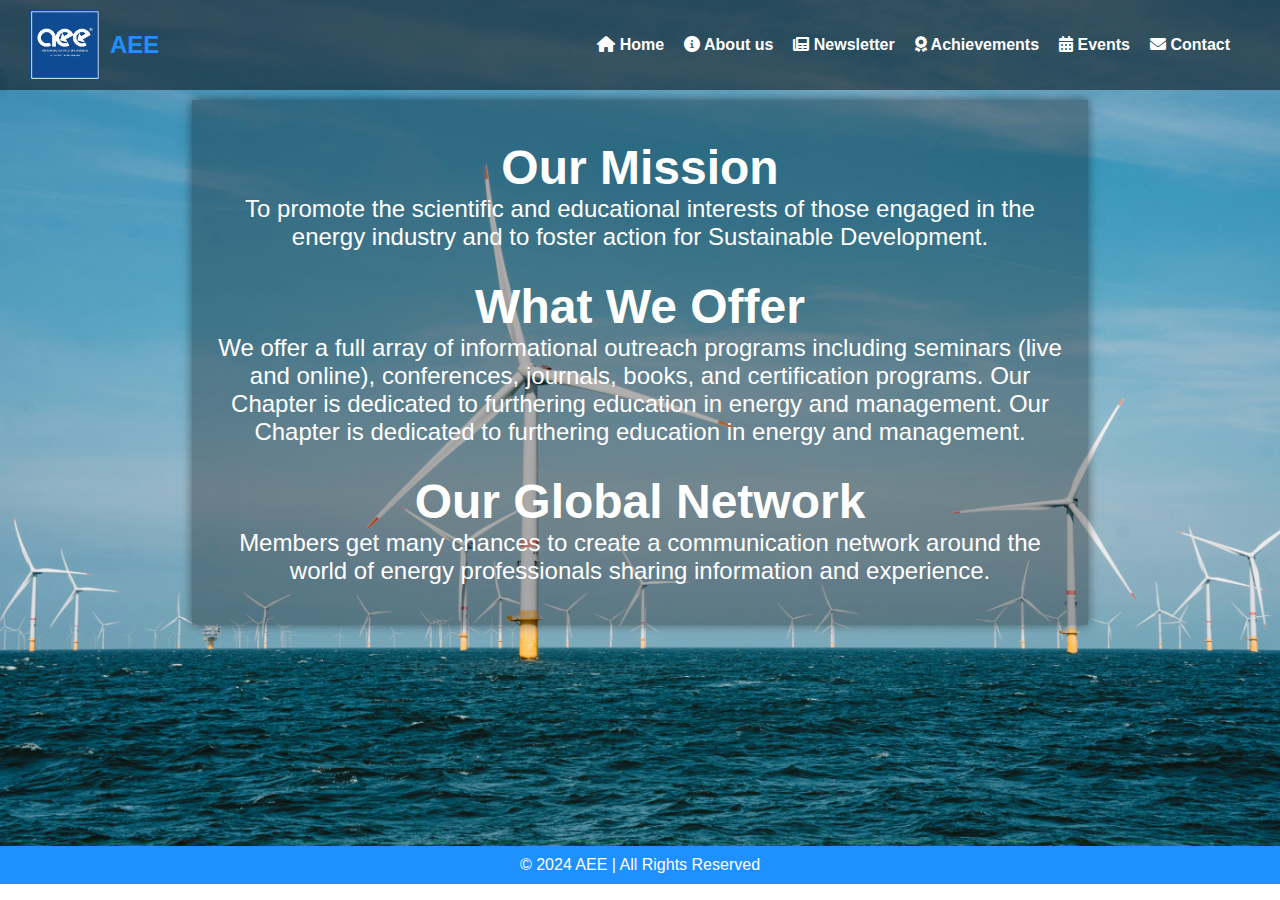
<file: Project AEE/about.html>
<!DOCTYPE html>
<html lang="en">
<head>
    <meta charset="UTF-8">
    <meta name="viewport" content="width=device-width, initial-scale=1.0">
    <title>AEE Example Website with Photo Background</title>
    <!-- Font Awesome CDN -->
    <link rel="stylesheet" href="https://cdnjs.cloudflare.com/ajax/libs/font-awesome/6.0.0-beta3/css/all.min.css">
    <style>
        * {
            margin: 0;
            padding: 0;
            box-sizing: border-box;
        }

        body, html {
            height: 100%;
            font-family: Arial, sans-serif;
        }

        /* Styling for logo */
        .logo {
            display: flex;
            align-items: center;
        }

        .logo-img {
            height: 70px; /* Adjust height as needed */
            margin-right: 10px; /* Space between logo and text */
        }

        .logo h1 {
            font-size: 24px;
            color: #1e90ff;  /* Light blue text */
        }

        .photo-container {
            position: relative;
            height: 94%; /* Full viewport height */
            width: 100%;
            overflow: hidden;
            background: url('aboutpic1.jpg') no-repeat center center/cover; /* Photo background */
        }

        /* Overlay content settings */
        header {
            background: rgba(0, 0, 0, 0.5);  /* Semi-transparent black for readability */
            color: white;
            padding: 10px;
            text-align: center;
        }

        header nav {
            display: flex;
            justify-content: space-between;
            align-items: center;
            padding: 0 20px;
        }

        .nav-links {
            list-style: none;
            display: flex;
        }

        .nav-links li {
            margin-right: 20px;
        }

        .nav-links a {
            color: #fff;  /* White text for the links */
            text-decoration: none;
            font-weight: bold;
        }

        .nav-links a:hover {
            color: #1e90ff;  /* Light blue on hover */
        }

        .logo h1 {
            color: #1e90ff;  /* Light blue logo */
        }

        .main-content {
            position: absolute;
            top: 100px; /* Adjust based on header height */
            left: 15%;
            width: 70%;
            padding: 40px 20px;
            background: rgba(0, 0, 0, 0.3);  /* Transparent black box */
            color: white;
            font-size: 24px;
            text-align: center;
            box-shadow: 0 0 10px rgba(0, 0, 0, 0.5);  /* Optional shadow */
        }

        .cta-button {
            background-color: #1e90ff;  /* Light blue button */
            padding: 10px 20px;
            color: white;
            text-decoration: none;
            border-radius: 5px;
            margin-top: 20px;
            display: inline-block;
        }

        .cta-button:hover {
            background-color: #104e8b;  /* Darker blue on hover */
        }


        footer {
            background-color: #1e90ff;  /* Light blue footer */
            color: white;
            text-align: center;
            padding: 10px 0;
        }
    </style>
</head>
<body>
    <div class="photo-container">
        <!-- Overlay Content -->
        <header>
            <nav>
                <div class="logo">
                    <!-- Logo Image -->
                    <img src="logo.png" alt="AEE Logo" class="logo-img">
                    <!-- Alternative Text Logo -->
                    <h1>AEE</h1>
                </div>
                <ul class="nav-links">
                    <li><a href="index.html"><i class="fas fa-home"></i> Home</a></li>
                    <li><a href="about.html"><i class="fas fa-info-circle"></i> About us</a></li>
                    <li><a href="newsletter.pdf" target="_blank"><i class="fas fa-newspaper"></i> Newsletter</a></li>
                    <li><a href="ach.html"><i class="fas fa-award"></i> Achievements</a></li> 
                    <li><a href="events.html"><i class="fas fa-calendar-alt"></i> Events</a></li>
                    <li><a href="con.html"><i class="fas fa-envelope"></i> Contact</a></li>
                </ul>
            </nav>
        </header>

        <div class="main-content">
            <section class="hero-content">
                <!-- Mission Section -->
<section id="mission">
    <h1>Our Mission</h1>
    <p>To promote the scientific and educational interests of those engaged in the energy industry and to foster action for Sustainable Development.</p>
</section>
<br>
<!-- Programs Section -->
<section id="programs">
    <h1>What We Offer</h1>
    <p>We offer a full array of informational outreach programs including seminars (live and online), conferences, journals, books, and certification programs. Our Chapter is dedicated to furthering education in energy and management. Our Chapter is dedicated to furthering education in energy and management. </p>
</section>
<br>
<!-- Global Network Section -->
<section id="global-network">
    <h1>Our Global Network</h1>
    <p>Members get many chances to create a communication network around the world of energy professionals sharing information and experience.</p>
</section>
            </section>
        </div>
    </div>
    <footer>
        <p>&copy; 2024 AEE | All Rights Reserved</p>
    </footer>
</body>
</html>
</file>
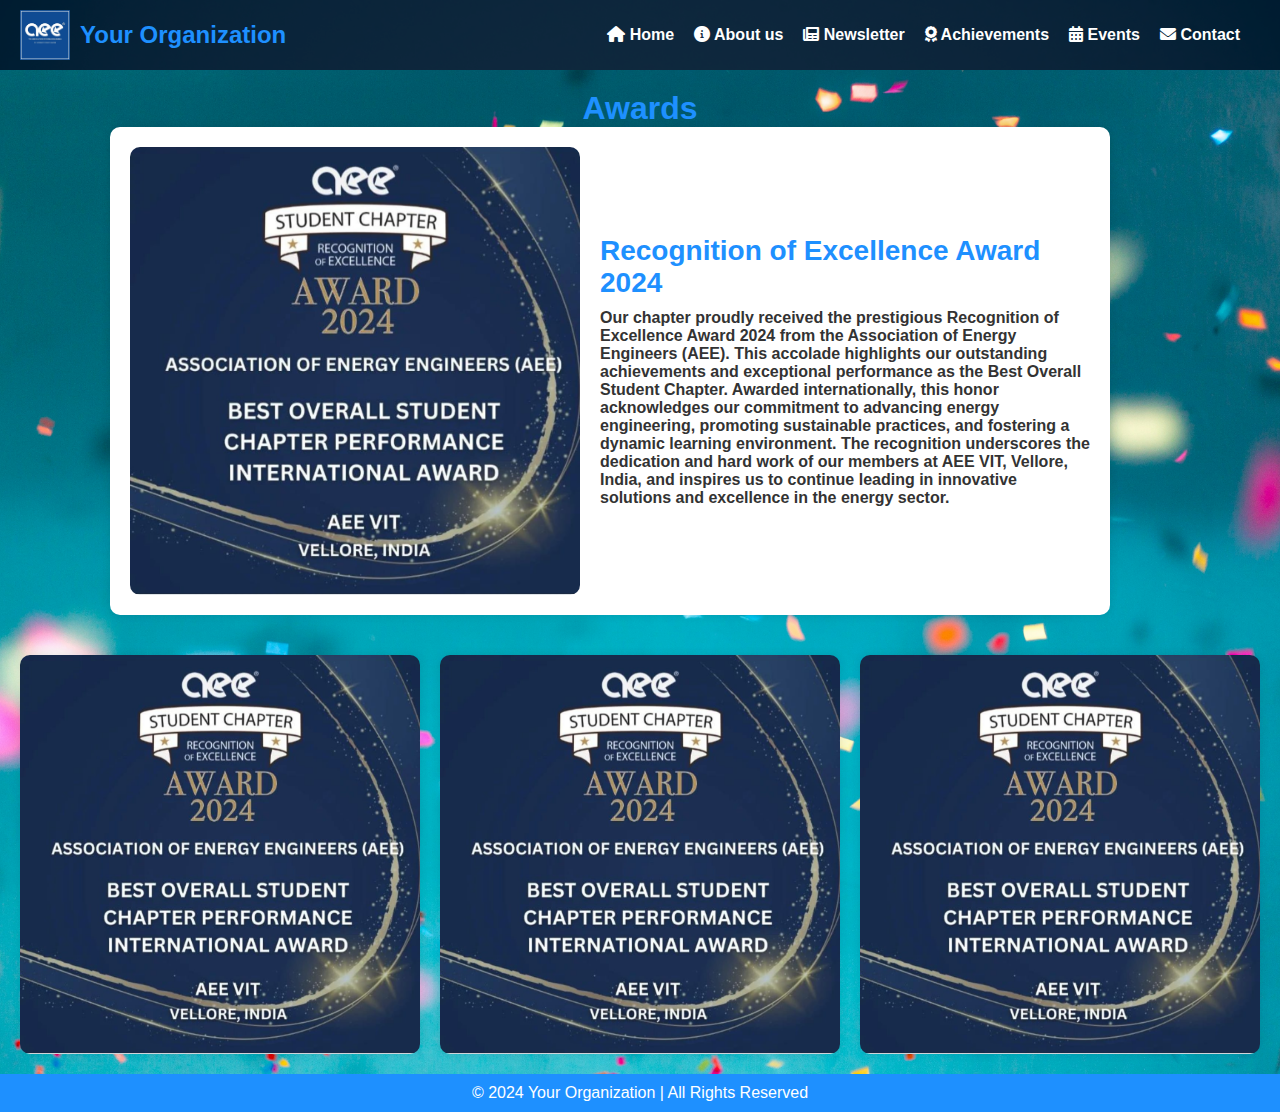
<file: Project AEE/ach.html>
<!DOCTYPE html>
<html lang="en">
<head>
    <meta charset="UTF-8">
    <meta name="viewport" content="width=device-width, initial-scale=1.0">
    <title>Awards Showcase</title>
    <!-- Font Awesome CDN -->
    <link rel="stylesheet" href="https://cdnjs.cloudflare.com/ajax/libs/font-awesome/6.0.0-beta3/css/all.min.css">
    <style>
        * {
            margin: 0;
            padding: 0;
            box-sizing: border-box;
        }

        body, html {
            height: 100%;
            font-family: Arial, sans-serif;
        } 
        
        body {
            background-image: url('blue.jpg');
            background-size: cover;
            background-attachment: fixed;
            background-position: center;
            background-repeat: no-repeat;
        }

        /* Top Panel Styling */
        header {
            background: rgba(0, 0, 0, 0.7); /* Semi-transparent black background */
            color: white;
            padding: 10px 20px;
            text-align: center;
        }

        nav {
            display: flex;
            justify-content: space-between;
            align-items: center;
        }

        .logo {
            display: flex;
            align-items: center;
        }

        .logo-img {
            height: 50px;
            margin-right: 10px;
        }

        .logo h1 {
            font-size: 24px;
            color: #1e90ff;
        }

        .nav-links {
            list-style: none;
            display: flex;
        }

        .nav-links li {
            margin-right: 20px;
        }

        .nav-links a {
            color: #fff;
            text-decoration: none;
            font-weight: bold;
        }

        .nav-links a:hover {
            color: #1e90ff;
        }

        /* Main Container */
        .awards-container {
            padding: 20px;
            text-align: center;
            background-image: url('awardb.jpg'); /* Path to your background image */
            background-size: cover; /* Cover the entire container */
            background-position: center; /* Center the background image */
            background-repeat: no-repeat; /* Do not repeat the background image */
            margin-top: 0px; /* Ensures content doesn't overlap the header */
            position: relative; /* Necessary for the overlay to work */
            color: white; /* Ensure text is readable on the background image */
        }

        /* Main Award Section */
        .main-award {
            display: flex;
width: 1000px;
            align-items: center;
            justify-content: center;
            margin-bottom: 40px;
            margin-left: 90px;
            background-color: white; /* Set the background to white */
            padding: 20px;
            box-shadow: 0 0 10px rgba(0, 0, 0, 0.1);
            border-radius: 10px;
            color: black; /* Change text color to black for better contrast */
            position: relative;
        }

        .main-award img {
            max-width: 450px;
            border-radius: 10px;
            margin-right: 20px;
        }

        .main-award-content {
            max-width: 500px;
            text-align: left;
        }

        .main-award h2 {
            color: #1e90ff;
            font-size: 28px;
            margin-bottom: 10px;
        }

        .main-award p {
            font-size: 16px;
            color: #333;
        }

        /* Side Awards Section */
        .side-awards {
            display: grid;
            grid-template-columns: repeat(auto-fit, minmax(150px, 1fr));
            gap: 20px;
        }

        .side-awards img {
            width: 100%;
            border-radius: 10px;
            box-shadow: 0 0 10px rgba(0, 0, 0, 0.1);
        }

        footer {
            background-color: #1e90ff;
            color: white;
            text-align: center;
            padding: 10px 0;
            margin-top: 0px;
        }

        /* Mobile Responsiveness */
        @media (max-width: 768px) {
            .main-award {
                flex-direction: column;
                text-align: center;
            }

            .main-award img {
                margin-right: 0;
                margin-bottom: 20px;
            }

            .main-award-content {
                max-width: 100%;
            }
        }

        h1 {
            color: #1e90ff; /* Light blue title */
        }
    </style>
</head>
<body>
    <!-- Top Panel -->
    <header>
        <nav>
            <div class="logo">
                <img src="logo.png" alt="Logo" class="logo-img">
                <h1>Your Organization</h1>
            </div>
            <ul class="nav-links">
                <li><a href="index.html"><i class="fas fa-home"></i> Home</a></li>
                    <li><a href="about.html"><i class="fas fa-info-circle"></i> About us</a></li>
                    <li><a href="newsletter.pdf" target="_blank"><i class="fas fa-newspaper"></i> Newsletter</a></li>
                    <li><a href="ach.html"><i class="fas fa-award"></i> Achievements</a></li> 
                    <li><a href="events.html"><i class="fas fa-calendar-alt"></i> Events</a></li>
                    <li><a href="con.html"><i class="fas fa-envelope"></i> Contact</a></li>

            </ul>
        </nav>
    </header>
    <!-- Main Container -->
    <div class="awards-container">
        <h1>Awards</h1>
        <!-- Main Award Section -->
        <div class="main-award">
            <img src="award0.jpg" alt="Main Award Image">
            <div class="main-award-content">
                <h2>Recognition of Excellence Award 2024</h2>
                <h3><p>Our chapter proudly received the prestigious Recognition of Excellence Award 2024 from the Association of Energy Engineers (AEE). This accolade highlights our outstanding achievements and exceptional performance as the Best Overall Student Chapter. Awarded internationally, this honor acknowledges our commitment to advancing energy engineering, promoting sustainable practices, and fostering a dynamic learning environment. The recognition underscores the dedication and hard work of our members at AEE VIT, Vellore, India, and inspires us to continue leading in innovative solutions and excellence in the energy sector.</p></h3>
            </div>
        </div>

        <!-- Side Awards Section -->
        <div class="side-awards">
            <img src="award0.jpg" alt="Side Award 1">
            <img src="award0.jpg" alt="Side Award 2">
            <img src="award0.jpg" alt="Side Award 3">
        </div>
    </div>

    <!-- Footer -->
    <footer>
        <p>&copy; 2024 Your Organization | All Rights Reserved</p>
    </footer>
</body>
</html>
</file>
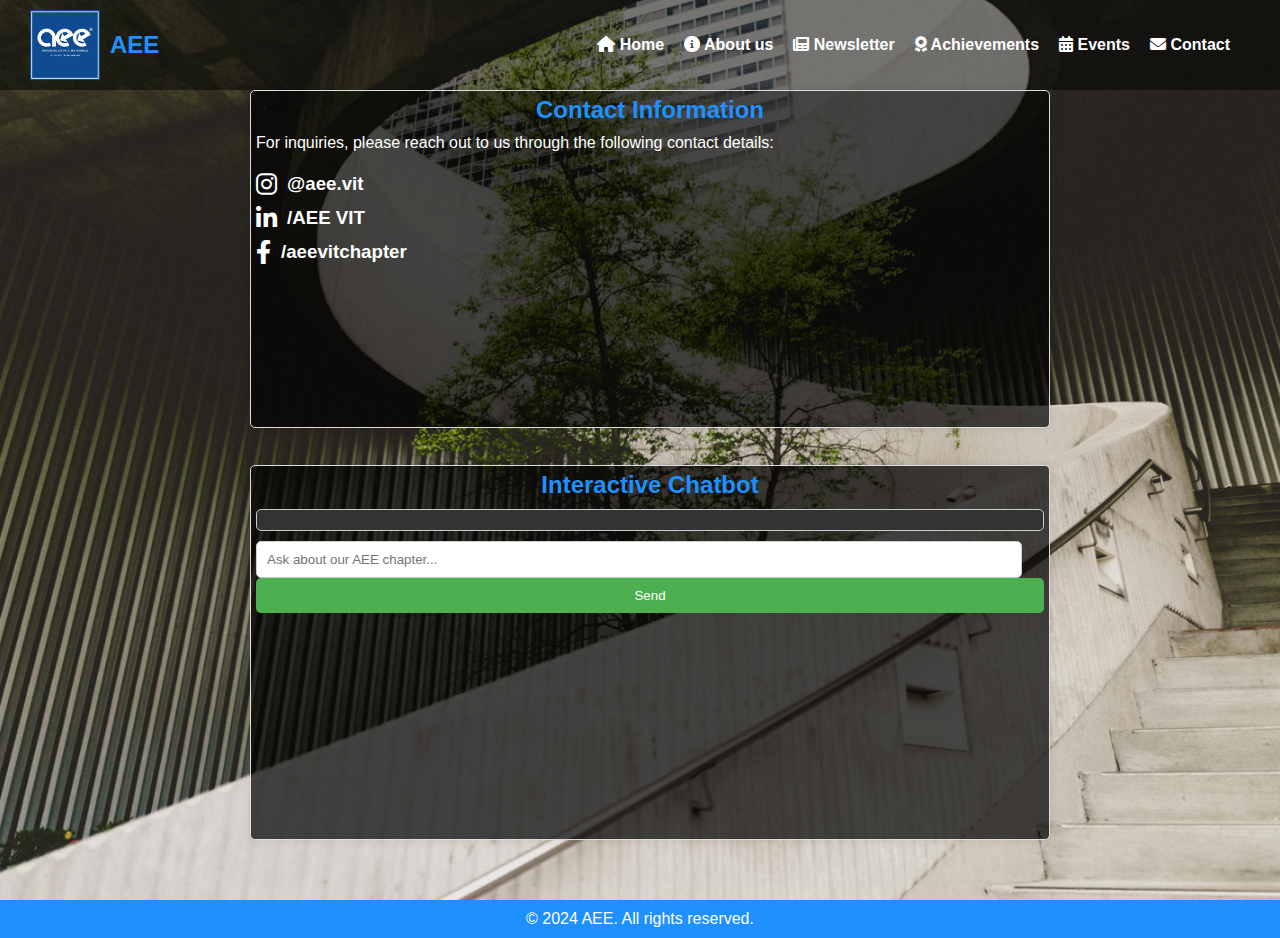
<file: Project AEE/con.html>
<!DOCTYPE html>
<html lang="en">
<head>
    <meta charset="UTF-8">
    <meta name="viewport" content="width=device-width, initial-scale=1.0">
    <title>Contact Us - AEE</title>
    <!-- Font Awesome CDN -->
    <link rel="stylesheet" href="https://cdnjs.cloudflare.com/ajax/libs/font-awesome/6.0.0-beta3/css/all.min.css">
    <style>
        * {
            margin: 0;
            padding: 0;
            box-sizing: border-box;
        }

        body, html {
            height: 100%;
            font-family: Arial, sans-serif;
        }

        .photo-container {
            position: relative;
            height: 100vh; /* Full viewport height */
            width: 100%;
            background: url('aboutpic.jpg') no-repeat center center/cover; /* Photo background */
            overflow: hidden;
            display: flex;
            flex-direction: column;
        }

        header {
            background: rgba(0, 0, 0, 0.5); /* Semi-transparent black for readability */
            color: white;
            padding: 10px;
            text-align: center;
        }

        header nav {
            display: flex;
            justify-content: space-between;
            align-items: center;
            padding: 0 20px;
        }

        .nav-links {
            list-style: none;
            display: flex;
        }

        .nav-links li {
            margin-right: 20px;
        }

        .nav-links a {
            color: #fff; /* White text for the links */
            text-decoration: none;
            font-weight: bold;
        }

        .nav-links a:hover {
            color: #1e90ff; /* Light blue on hover */
        }

        .logo {
            display: flex;
            align-items: center;
        }

        .logo-img {
            height: 70px; /* Adjust height as needed */
            margin-right: 10px; /* Space between logo and text */
        }

        .logo h1 {
            font-size: 24px;
            color: #1e90ff; /* Light blue text */
        }

        .content {
            display: flex;
            flex-direction: column;
            height: 100%;
            width: 100%;
            justify-content: space-between;

    padding-bottom: 60px; /* Space for footer */
        }

        .box {
            padding: 5px;
            border: 1px solid #ddd;
            margin-left: 250px;
            width: 800px;
            border-radius: 5px;
            background-color: rgba(0, 0, 0, 0.7); /* Semi-transparent black background */
            color: white;
            box-shadow: 0 0 10px rgba(0,0,0,0.1);
            overflow-y: auto; /* Scrollable content */
        }

        .contact-info {
            height: 45%; /* Adjust height of top box */
        }

        .chat-container {
            height: 50%; /* Adjust height of bottom box */

        }

        .contact-info h2,
        .chat-container h2 {
            color: #1e90ff; /* Light blue color for headings */
            margin-bottom: 10px;
            text-align: center;
        }

        .contact-info p {
            font-size: 16px;
            margin-bottom: 10px;
        }

        .social-links {
            display: flex;
            flex-direction: column;
            align-items: flex-start;
            margin-top: 20px;
        }

        .social-links a {
            color: #fff;
            font-size: 24px;
            margin-bottom: 10px;
            text-decoration: none;
            display: flex;
            align-items: center;
        }

        .social-links a i {
            margin-right: 10px; /* Space between icon and text */
        }

        .social-links a span {
            font-size: 16px; /* Adjust as needed */
            color: #fff;
        }

        .social-links a:hover {
            color: #1e90ff;
        }

        .social-links a:hover span {
            color: #1e90ff;
        }

        #chatOutput {
            max-height: 300px;
            overflow-y: auto;
            margin-bottom: 10px;
            padding: 10px;
            border: 1px solid #ccc;
            border-radius: 5px;
            background-color: #333;
            color: white;
        }

        #chatInput {
            width: calc(100% - 22px);
            padding: 10px;
            border: 1px solid #ccc;
            border-radius: 5px;
        }

        #sendMessage {
            width: 100%;
            padding: 10px;
            background-color: #4CAF50;
            color: white;
            border: none;
            border-radius: 5px;
            cursor: pointer;
        }

        #sendMessage:hover {
            background-color: #45a049;
        }

        footer {
            background-color: #1e90ff; /* Light blue footer */
            color: white;
            text-align: center;
            padding: 10px;
        }
    </style>
</head>
<body>
    <div class="photo-container">
        <!-- Overlay Content -->
        <header>
            <nav>
                <div class="logo">
                    <!-- Logo Image -->
                    <img src="logo.png" alt="AEE Logo" class="logo-img">
                    <!-- Alternative Text Logo -->
                    <h1>AEE</h1>
                </div>
                <ul class="nav-links">
                    <li><a href="index.html"><i class="fas fa-home"></i> Home</a></li>
                    <li><a href="about.html"><i class="fas fa-info-circle"></i> About us</a></li>
                    <li><a href="newsletter.pdf" target="_blank"><i class="fas fa-newspaper"></i> Newsletter</a></li>
                    <li><a href="ach.html"><i class="fas fa-award"></i> Achievements</a></li> 
                    <li><a href="events.html"><i class="fas fa-calendar-alt"></i> Events</a></li>
                    <li><a href="con.html"><i class="fas fa-envelope"></i> Contact</a></li>
                </ul>
            </nav>
        </header>

        <div class="content">
            <!-- Contact Info Section -->
            <div class="box contact-info">
                <h2>Contact Information</h2>
                <p>For inquiries, please reach out to us through the following contact details:</p>
                
<!-- Social Media Links -->
                <div class="social-links">
                    <h2><a href="https://www.instagram.com/yourprofile" target="_blank" title="Instagram">
                        <i class="fab fa-instagram"></i> <span><h3>@aee.vit</h3></span>
                    </a>
                    <a href="https://www.linkedin.com/in/yourprofile" target="_blank" title="LinkedIn">
                        <i class="fab fa-linkedin-in"></i> <span><h3>/AEE VIT</h3></span>
                    </a>
                    <a href="https://www.facebook.com/yourprofile" target="_blank" title="Facebook">
                        <i class="fab fa-facebook-f"></i> <span><h3>/aeevitchapter</h3></span>
                    </a></h2>
                </div>
            </div>

            <!-- Chatbot Section -->
            <div class="box chat-container">
                <h2>Interactive Chatbot</h2>
                <div id="chatContainer">
                    <div id="chatOutput"></div>
                    <input type="text" id="chatInput" placeholder="Ask about our AEE chapter...">
                    <button id="sendMessage">Send</button>
                </div>
            </div>
        </div>
    </div>

    <footer>
        &copy; 2024 AEE. All rights reserved.
    </footer>

    <script>
        document.getElementById("sendMessage").addEventListener("click", function() {
    const chatInput = document.getElementById("chatInput").value.toLowerCase();
    
    fetch('https://run.mocky.io/v3/772cca4d-df0b-42d3-88ee-156b6ea67d35', {
        method: 'POST',
        headers: { 'Content-Type': 'application/json' },
        body: JSON.stringify({ question: chatInput })
    })
    .then(response => response.json())
    .then(data => {
        const chatOutput = document.getElementById("chatOutput");
        let reply = data.responses.default; // Default reply if no specific match is found

        // Check for specific categories in the API response
        if (data.responses) {
            if (chatInput.includes('about aee')) {
                reply = data.responses.about_aee.basic || reply;
            } else if (chatInput.includes('events')) {
                reply = data.responses.events.basic || reply;
                if (chatInput.includes('upcoming')) {
                    reply = data.responses.events.upcoming || reply;
                } else if (chatInput.includes('past')) {
                    reply = data.responses.events.past || reply;
                }
            } else if (chatInput.includes('membership')) {
                reply = data.responses.membership.basic || reply;
                if (chatInput.includes('benefits')) {
                    reply = data.responses.membership.benefits || reply;
                } else if (chatInput.includes('requirements')) {
                    reply = data.responses.membership.requirements || reply;
                }
            } else if (chatInput.includes('achievements')) {
                reply = data.responses.achievements.basic || reply;
                if (chatInput.includes('recent')) {
                    reply = data.responses.achievements.recent || reply;
                }
            } else if (chatInput.includes('contact')) {
                reply = data.responses.contact.basic || reply;
                if (chatInput.includes('email')) {
                    reply = data.responses.contact.email || reply;
                } else if (chatInput.includes('phone')) {
                    reply = data.responses.contact.phone || reply;
                }
            } else if (chatInput.includes('projects')) {
                reply = data.responses.projects.current || reply;
                if (chatInput.includes('past')) {
                    reply = data.responses.projects.past || reply;
                }
            } else if (chatInput.includes('volunteer')) {
                reply = data.responses.volunteer.basic || reply;
                if (chatInput.includes('opportunities')) {
                    reply = data.responses.volunteer.opportunities || reply;
                }
            } else if (chatInput.includes('sponsorship')) {
                reply = data.responses.sponsorship.basic || reply;
            } else if (chatInput.includes('collaborations')) {
                reply = data.responses.collaborations.basic || reply;
            } else if (chatInput.includes('resources')) {
                reply = data.responses.resources.basic || reply;
                if (chatInput.includes('publications')) {
                    reply = data.responses.resources.publications || reply;
                }
            } else if (chatInput.includes('education')) {
                reply = data.responses.education.basic || reply;
            } else if (chatInput.includes('careers')) {
                reply = data.responses.careers.basic || reply;
            } else if (chatInput.includes('feedback')) {
                reply = data.responses.feedback.basic || reply;
            } else if (chatInput.includes('technical support')) {
                reply = data.responses.technical_support.basic || reply;
            }
        }

        // Display the chat input and reply
        chatOutput.innerHTML += `<p><strong>You:</strong> ${chatInput}</p>`;
        chatOutput.innerHTML += `<p><strong>Bot:</strong> ${reply}</p>`;
        document.getElementById("chatInput").value = '';
        chatOutput.scrollTop = chatOutput.scrollHeight;
    })
    .catch(error => console.error('Error:', error));
});

    </script>
</body>
</html>
</file>
